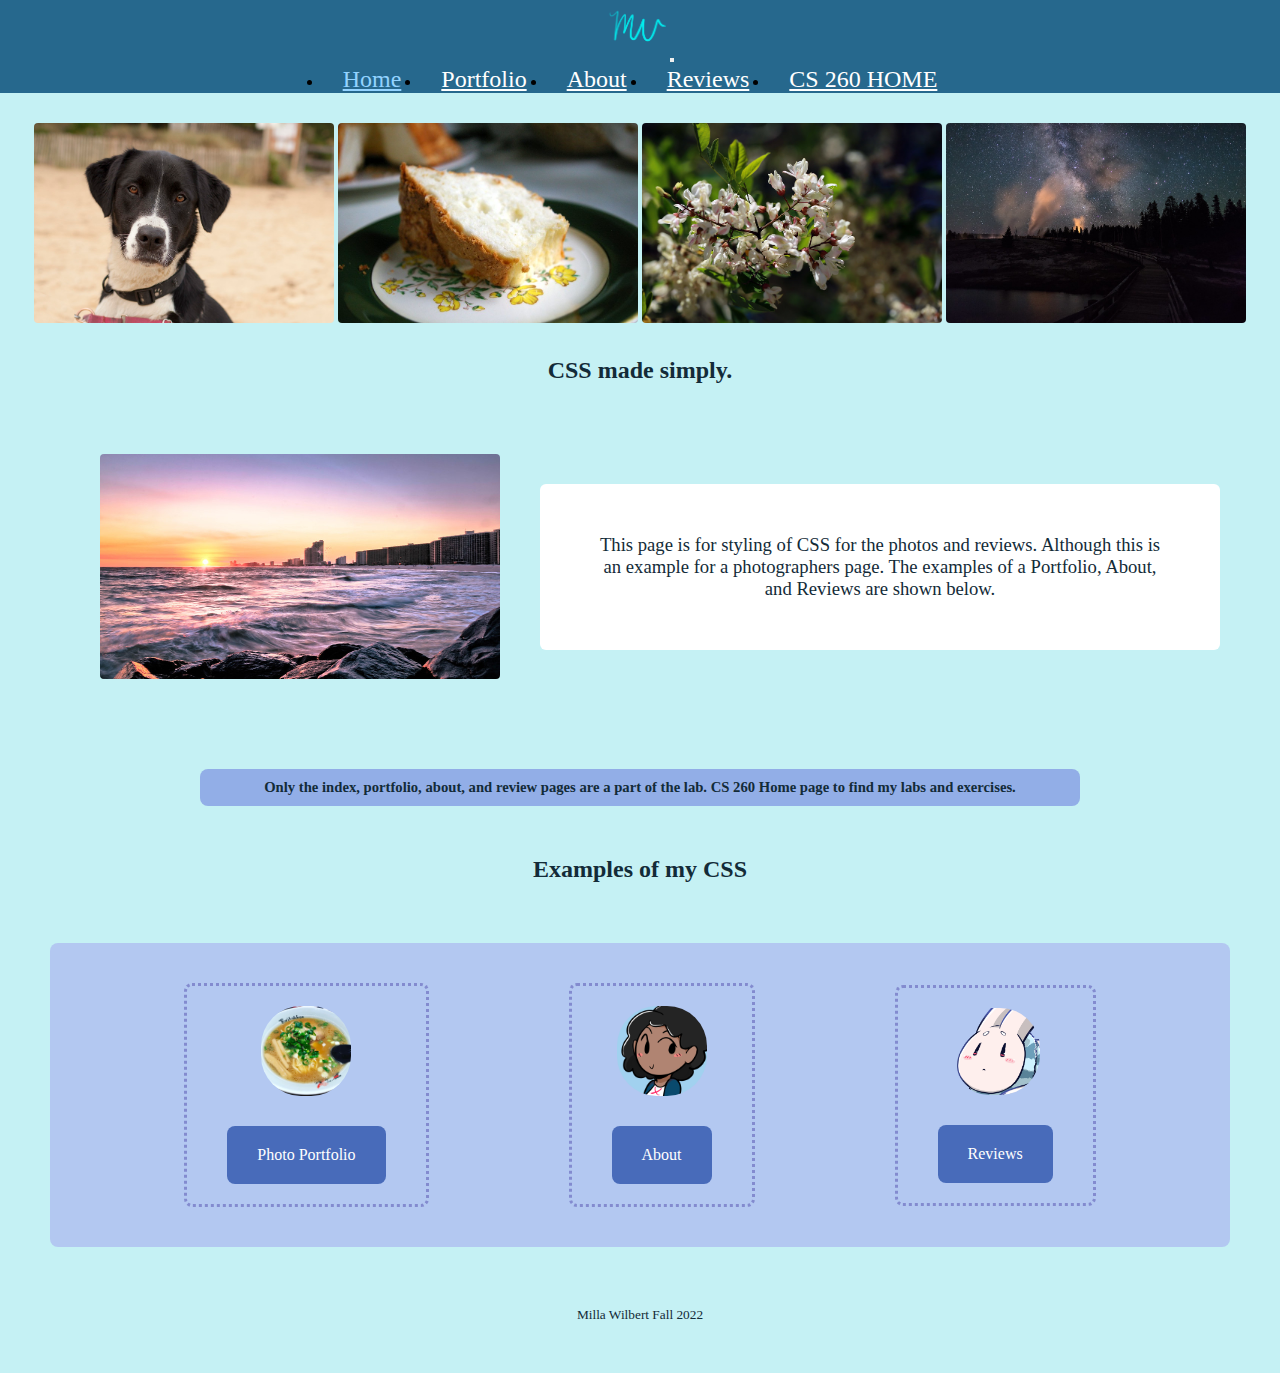
<file: index.html>
<!DOCTYPE html>
<html>
    <head>
        <link rel="stylesheet" href="https://cdn.jsdelivr.net/npm/bootstrap@4.1.3/dist/css/bootstrap.min.css" integrity="sha384-MCw98/SFnGE8fJT3GXwEOngsV7Zt27NXFoaoApmYm81iuXoPkFOJwJ8ERdknLPMO" crossorigin="anonymous">
        <link rel="stylesheet" href="styles.css"/>
        <meta charset="UTF-8"/>
         <meta name="viewport" content="width=device-width, initial-scale=1, shrink-to-fit=no">
        <title>PhotoLab</title>
    </head>
    <body>
        <!--<div class="navigation">
            <ul>
                <li><a href="/">CS 260 HOME</a></li>
                <li><p class = "currentPageLink">Photos</p></li>
                <li><a href="art.html">Art</a></li>
            </ul>
        </div>-->
        <nav class="navbar navbar-expand navbar-dark bg-dark">
            <a class="navbar-brand" href="#"><img class="logo" src="mw-logo.png"></a>
            <button class="navbar-toggler" type="button" data-toggle="collapse" data-target="#navbarNav" aria-controls="false" aria-label="Toggle-nvaigation">
                <span class="navbar-toggler-icon"></span>
            </button>
            <div class="collapse navbar-collapse" id="navbarNav">
                <ul class="navbar-nav">
                  <li class="nav-item active"><a class="na-link" href="#">Home</a></li>
                    <li class="nav-item"><a class="na-link" href="portfolio.html">Portfolio</a></li>
                    <li class="nav-item"><a class="na-link" href="about.html">About</a></li>
                    <li class="nav-item"><a class="na-link" href="reviews.html">Reviews</a></li>
                    <li class="nav-item"><a class="na-link" href="/">CS 260 HOME</a></li>
                </ul>
            </div>
        </nav>
        <img class="show-off-item" src="photos/dog-2.jpg"/>
        <img class="show-off-item" src="photos/cake-2.jpg"/>
        <img class="show-off-item" src="photos/blossoms.jpg"/>
        <img class="show-off-item" src="photos/stary-night.jpg"/>
        
        <h2>CSS made simply.</h2>
        
        <div class="profile-container">
            <img class="regular-item" src="photos/ocean.jpg"/>
            <p>This page is for styling of CSS for the photos and reviews.
            Although this is an example for a photographers page. The examples of a Portfolio, About,
            and Reviews are shown below.</p>
        </div>
        <h6>Only the index, portfolio, about, and review pages are a part of the lab. CS 260 Home page
        to find my labs and exercises.</h6>
        <h2>Examples of my CSS</h2>
        <div class="link-pages">
            <div class="link-item">
                <img class="circle-img" src="photos/ramen.jpg"/>
                <a class="link-button" href="portfolio.html">Photo Portfolio</a>
            </div>
            
            <div class="link-item">
                <img class="circle-img" src="MW.PNG"/>
                <a class="link-button" href="about.html">About</a>
            </div>
            
            <div class="link-item"> 
                <img class="circle-img" src="reviewers/reviewer-5.png">
                 <a class="link-button" href="reviews.html">Reviews</a>
            </div>
        </div>
        
        
        
        
        
        
        <!-- using the boostrap container
        <div class="container">
            <div class="row">
                <div class="col-md">
                </div>
        </div>-->
<script src="https://code.jquery.com/jquery-3.3.1.slim.min.js" integrity="sha384-q8i/X+965DzO0rT7abK41JStQIAqVgRVzpbzo5smXKp4YfRvH+8abtTE1Pi6jizo" crossorigin="anonymous"></script>
<script src="https://cdn.jsdelivr.net/npm/popper.js@1.14.3/dist/umd/popper.min.js" integrity="sha384-ZMP7rVo3mIykV+2+9J3UJ46jBk0WLaUAdn689aCwoqbBJiSnjAK/l8WvCWPIPm49" crossorigin="anonymous"></script>
<script src="https://cdn.jsdelivr.net/npm/bootstrap@4.1.3/dist/js/bootstrap.min.js" integrity="sha384-ChfqqxuZUCnJSK3+MXmPNIyE6ZbWh2IMqE241rYiqJxyMiZ6OW/JmZQ5stwEULTy" crossorigin="anonymous"></script>
</body>
<footer>
    <div class="info-box">
        <p>Milla Wilbert Fall 2022</p>
    </div>
    
</footer>

</html>
</file>
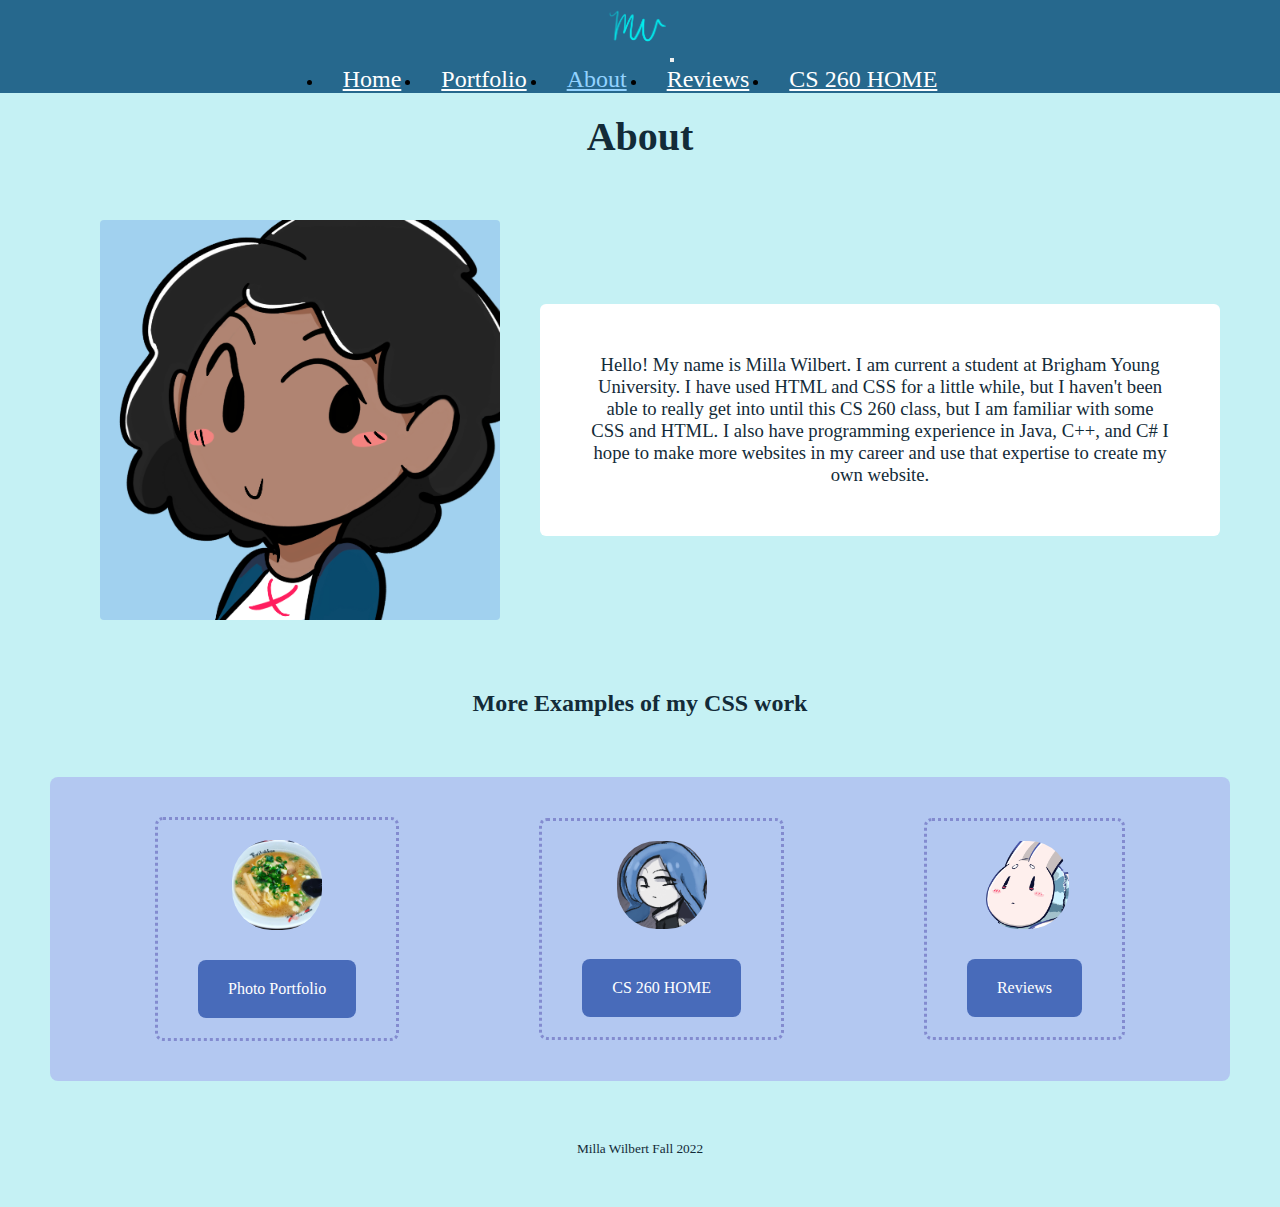
<file: about.html>
<!DOCTYPE html>
<html>
    <head>
        <link rel="stylesheet" href="https://cdn.jsdelivr.net/npm/bootstrap@4.1.3/dist/css/bootstrap.min.css" integrity="sha384-MCw98/SFnGE8fJT3GXwEOngsV7Zt27NXFoaoApmYm81iuXoPkFOJwJ8ERdknLPMO" crossorigin="anonymous">
        <link rel="stylesheet" href="styles.css"/>
        <meta charset="UTF-8"/>
         <meta name="viewport" content="width=device-width, initial-scale=1, shrink-to-fit=no">
        <title>About</title>
    </head>
    <body>
        <nav class="navbar navbar-expand navbar-dark bg-dark">
            <a class="navbar-brand" href="index.html"><img class="logo" src="mw-logo.png"></a>
            <button class="navbar-toggler" type="button" data-toggle="collapse" data-target="#navbarNav" aria-controls="false" aria-label="Toggle-nvaigation">
                <span class="navbar-toggler-icon"></span>
            </button>
            <div class="collapse navbar-collapse" id="navbarNav">
                <ul class="navbar-nav">
                    <li class="nav-item"><a class="na-link" href="index.html">Home</a></li>
                    <li class="nav-item"><a class="na-link" href="portfolio.html">Portfolio</a></li>
                    <li class="nav-item active"><a class="na-link" href="#">About</a></li>
                    <li class="nav-item"><a class="na-link" href="reviews.html">Reviews</a></li>
                    <li class="nav-item"><a class="na-link" href="/">CS 260 HOME</a></li>
                </ul>
            </div>
        </nav>
        <h1>About</h1>
        <div class="profile-container">
            <img class="regular-item" src="MW.PNG"/>
            <p>Hello! My name is Milla Wilbert. I am current a student at Brigham Young University.
        I have used HTML and CSS for a little while, but I haven't been able to really get into until this CS 260 class, 
        but I am familiar with some CSS and HTML.
        I also have programming experience in Java, C++, and C#
        I hope to make more websites in my career and use that expertise to create my own website.</p>
        </div>
        
        <h2> More Examples of my CSS work</h2>
         <div class="link-pages">
            <div class="link-item">
                <img class="circle-img" src="photos/ramen.jpg"/>
                <a class="link-button" href="portfolio.html">Photo Portfolio</a>
            </div>
            
            <div class="link-item">
                <img class="circle-img" src="cs-260-home.png"/>
                <a class="link-button" href="/">CS 260 HOME</a>
            </div>
            
            <div class="link-item"> 
                <img class="circle-img" src="reviewers/reviewer-5.png">
                 <a class="link-button" href="reviews.html">Reviews</a>
            </div>
        </div>
<script src="https://code.jquery.com/jquery-3.3.1.slim.min.js" integrity="sha384-q8i/X+965DzO0rT7abK41JStQIAqVgRVzpbzo5smXKp4YfRvH+8abtTE1Pi6jizo" crossorigin="anonymous"></script>
<script src="https://cdn.jsdelivr.net/npm/popper.js@1.14.3/dist/umd/popper.min.js" integrity="sha384-ZMP7rVo3mIykV+2+9J3UJ46jBk0WLaUAdn689aCwoqbBJiSnjAK/l8WvCWPIPm49" crossorigin="anonymous"></script>
<script src="https://cdn.jsdelivr.net/npm/bootstrap@4.1.3/dist/js/bootstrap.min.js" integrity="sha384-ChfqqxuZUCnJSK3+MXmPNIyE6ZbWh2IMqE241rYiqJxyMiZ6OW/JmZQ5stwEULTy" crossorigin="anonymous"></script>
</body>
<footer>
    <div class="info-box">
        <p>Milla Wilbert Fall 2022</p>
    </div>
</footer>

</html>
</file>
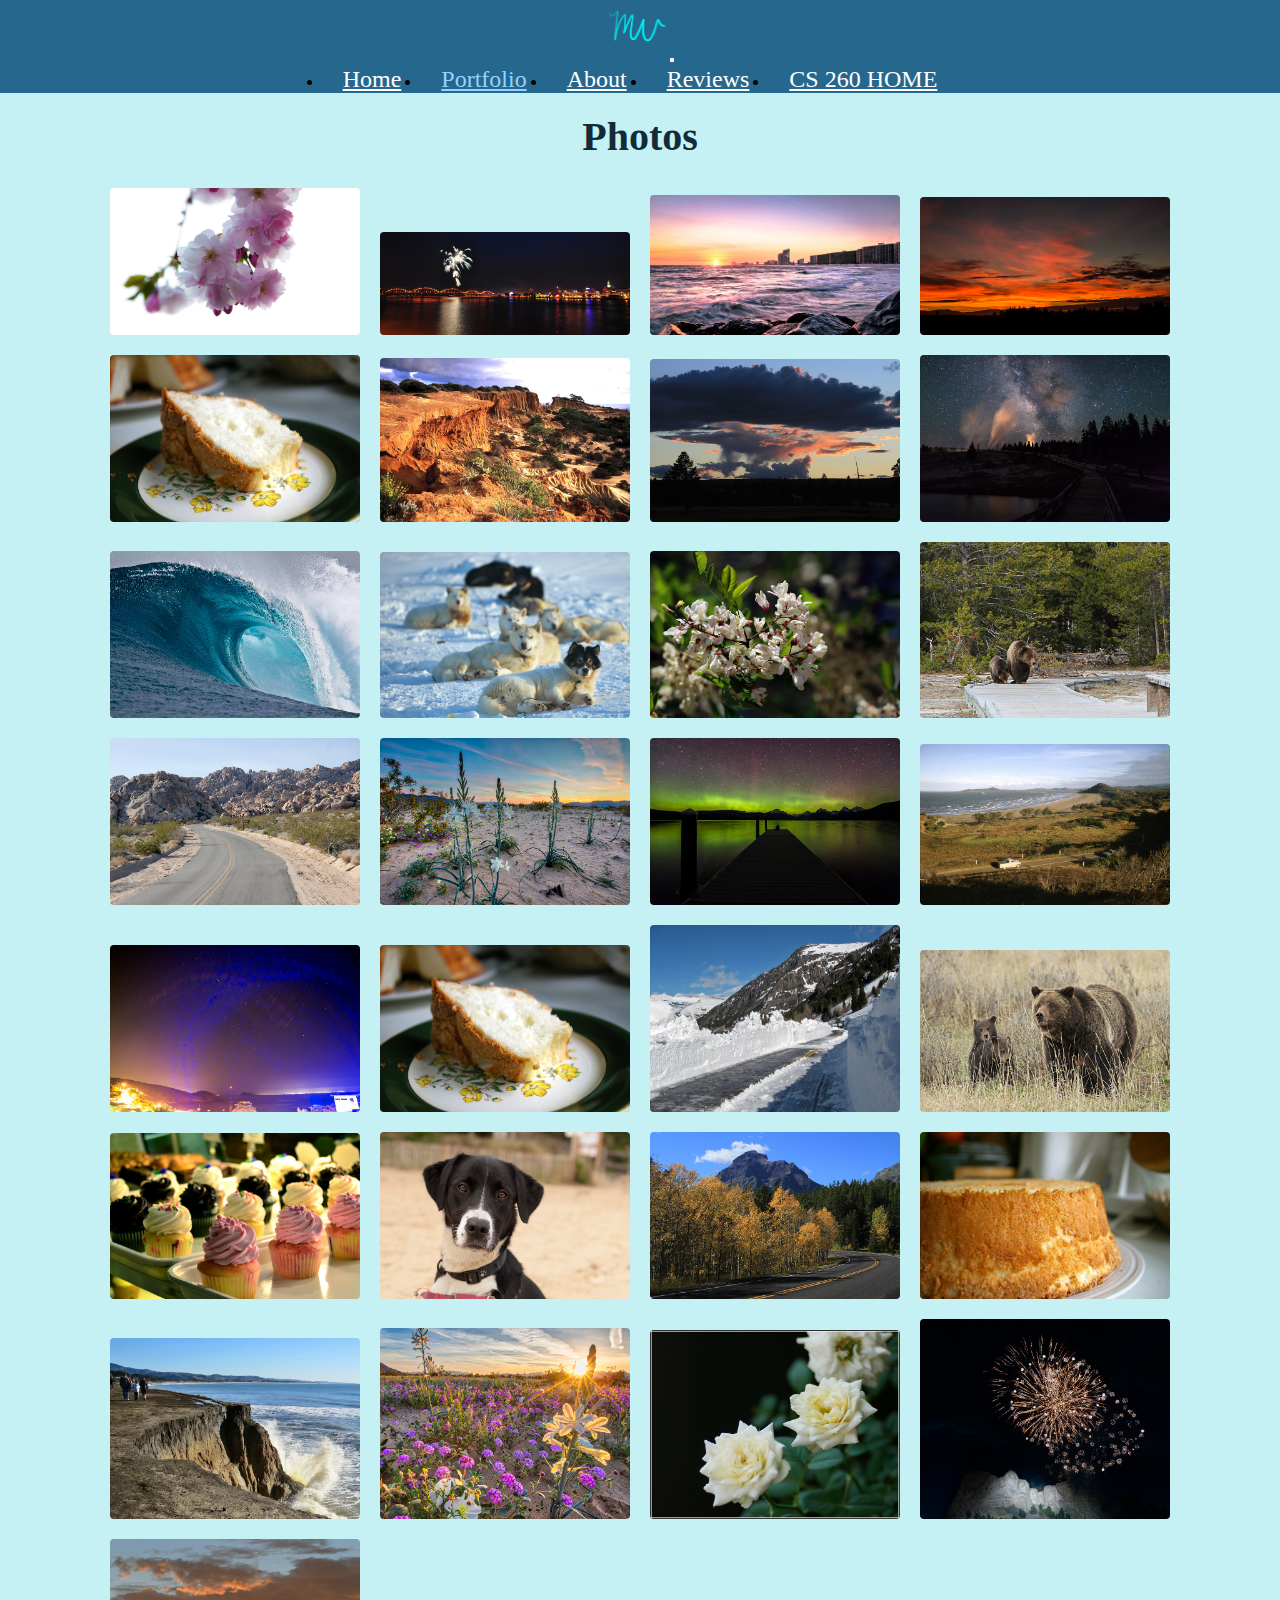
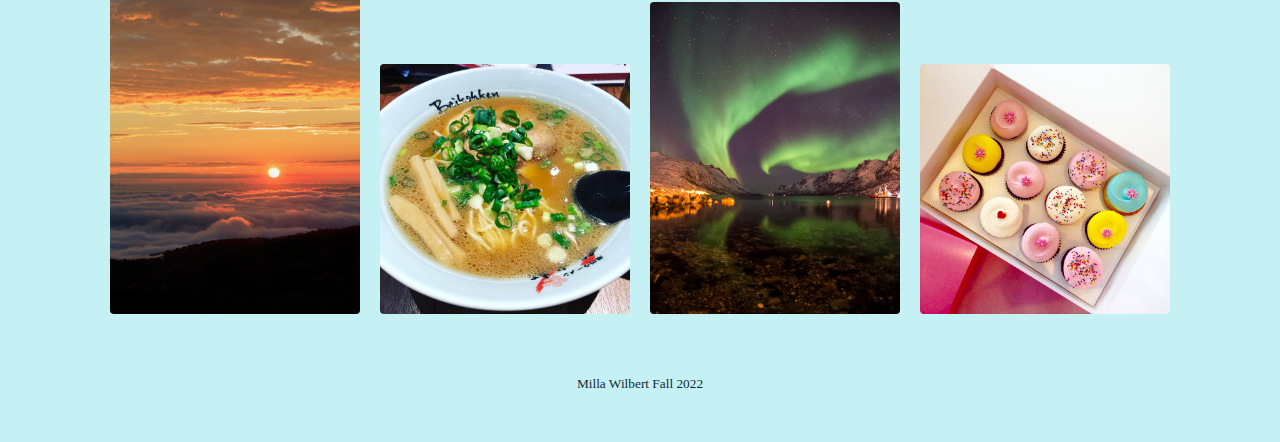
<file: portfolio.html>
<!DOCTYPE html>
<html>
    <head>
        <link rel="stylesheet" href="https://cdn.jsdelivr.net/npm/bootstrap@4.1.3/dist/css/bootstrap.min.css" integrity="sha384-MCw98/SFnGE8fJT3GXwEOngsV7Zt27NXFoaoApmYm81iuXoPkFOJwJ8ERdknLPMO" crossorigin="anonymous">
        <link rel="stylesheet" href="styles.css"/>
        <meta charset="UTF-8"/>
         <meta name="viewport" content="width=device-width, initial-scale=1, shrink-to-fit=no">
        <title>PhotoLab</title>
    </head>
    <body>
        <nav class="navbar navbar-expand navbar-dark bg-dark">
            <a class="navbar-brand" href="index.html"><img class="logo" src="mw-logo.png"></a>
            <button class="navbar-toggler" type="button" data-toggle="collapse" data-target="#navbarNav" aria-controls="false" aria-label="Toggle-nvaigation">
                <span class="navbar-toggler-icon"></span>
            </button>
            <div class="collapse navbar-collapse" id="navbarNav">
                <ul class="navbar-nav">
                    <li class="nav-item"><a class="na-link" href="index.html">Home</a></li>
                    <li class="nav-item active"><a class="na-link" href="#">Portfolio</a></li>
                    <li class="nav-item"><a class="na-link" href="about.html">About</a></li>
                    <li class="nav-item"><a class="na-link" href="reviews.html">Reviews</a></li>
                    <li class="nav-item"><a class="na-link" href="/">CS 260 HOME</a></li>
                </ul>
            </div>
        </nav>
        <h1>Photos</h1>
        <div="masonry">
            <img class="masonry-item" src="photos/blossoms-3.jpg">
            <img class="masonry-item" src="photos/fireworks.jpg">
            <img class="masonry-item" src="photos/ocean.jpg">
            <img class="masonry-item" src="photos/sunset.jpg">
           
           <img class="masonry-item" src="photos/cake-2.jpg">
            <img class="masonry-item" src="photos/canyon.jpg"/>
            <img class="masonry-item" src="photos/clouds.jpg">
            
            <img class="masonry-item" src="photos/stary-night.jpg">
            <img class="masonry-item" src="photos/wave.jpg">
            <img class="masonry-item" src="photos/dog-1.jpg">
            <img class="masonry-item" src="photos/blossoms.jpg">
            
            <img class="masonry-item" src="photos/bears-1.jpg">
            <img class="masonry-item" src="photos/road-3.jpg">
            <img class="masonry-item" src="photos/lily-1.jpg">
            <img class="masonry-item" src="photos/aurora-2.jpg">
            <img class="masonry-item" src="photos/road.jpg">
            
            <img class="masonry-item" src="photos/odd-light.jpg">
            <img class="masonry-item" src="photos/cake-2.jpg">
            <img class="masonry-item" src="photos/road-2.jpg">
            <img class="masonry-item" src="photos/bears-2.jpg">
            
            <img class="masonry-item" src="photos/cupcakes-2.jpg">
            
            <img class="masonry-item" src="photos/dog-2.jpg">
            <img class="masonry-item" src="photos/road-4.jpg">
            <img class="masonry-item" src="photos/cake.jpg">
            
            <img class="masonry-item" src="photos/beach-1.jpg">
            <img class="masonry-item" src="photos/lily-2.jpg">
            <img class="masonry-item" src="photos/roses.jpg">
            <img class="masonry-item" src="photos/fireworks-2.jpg">
            <img class="masonry-item" src="photos/sunset-4.jpg">
            <img class="masonry-item" src="photos/ramen.jpg">
            <img class="masonry-item" src="photos/aurora-1.jpg">
            <img class="masonry-item" src="photos/cupcakes.jpg">
        </div>
<script src="https://code.jquery.com/jquery-3.3.1.slim.min.js" integrity="sha384-q8i/X+965DzO0rT7abK41JStQIAqVgRVzpbzo5smXKp4YfRvH+8abtTE1Pi6jizo" crossorigin="anonymous"></script>
<script src="https://cdn.jsdelivr.net/npm/popper.js@1.14.3/dist/umd/popper.min.js" integrity="sha384-ZMP7rVo3mIykV+2+9J3UJ46jBk0WLaUAdn689aCwoqbBJiSnjAK/l8WvCWPIPm49" crossorigin="anonymous"></script>
<script src="https://cdn.jsdelivr.net/npm/bootstrap@4.1.3/dist/js/bootstrap.min.js" integrity="sha384-ChfqqxuZUCnJSK3+MXmPNIyE6ZbWh2IMqE241rYiqJxyMiZ6OW/JmZQ5stwEULTy" crossorigin="anonymous"></script>
</body>
<footer>
    <div class="info-box">
        <p>Milla Wilbert Fall 2022</p>
    </div>
    
</footer>

</html>
</file>
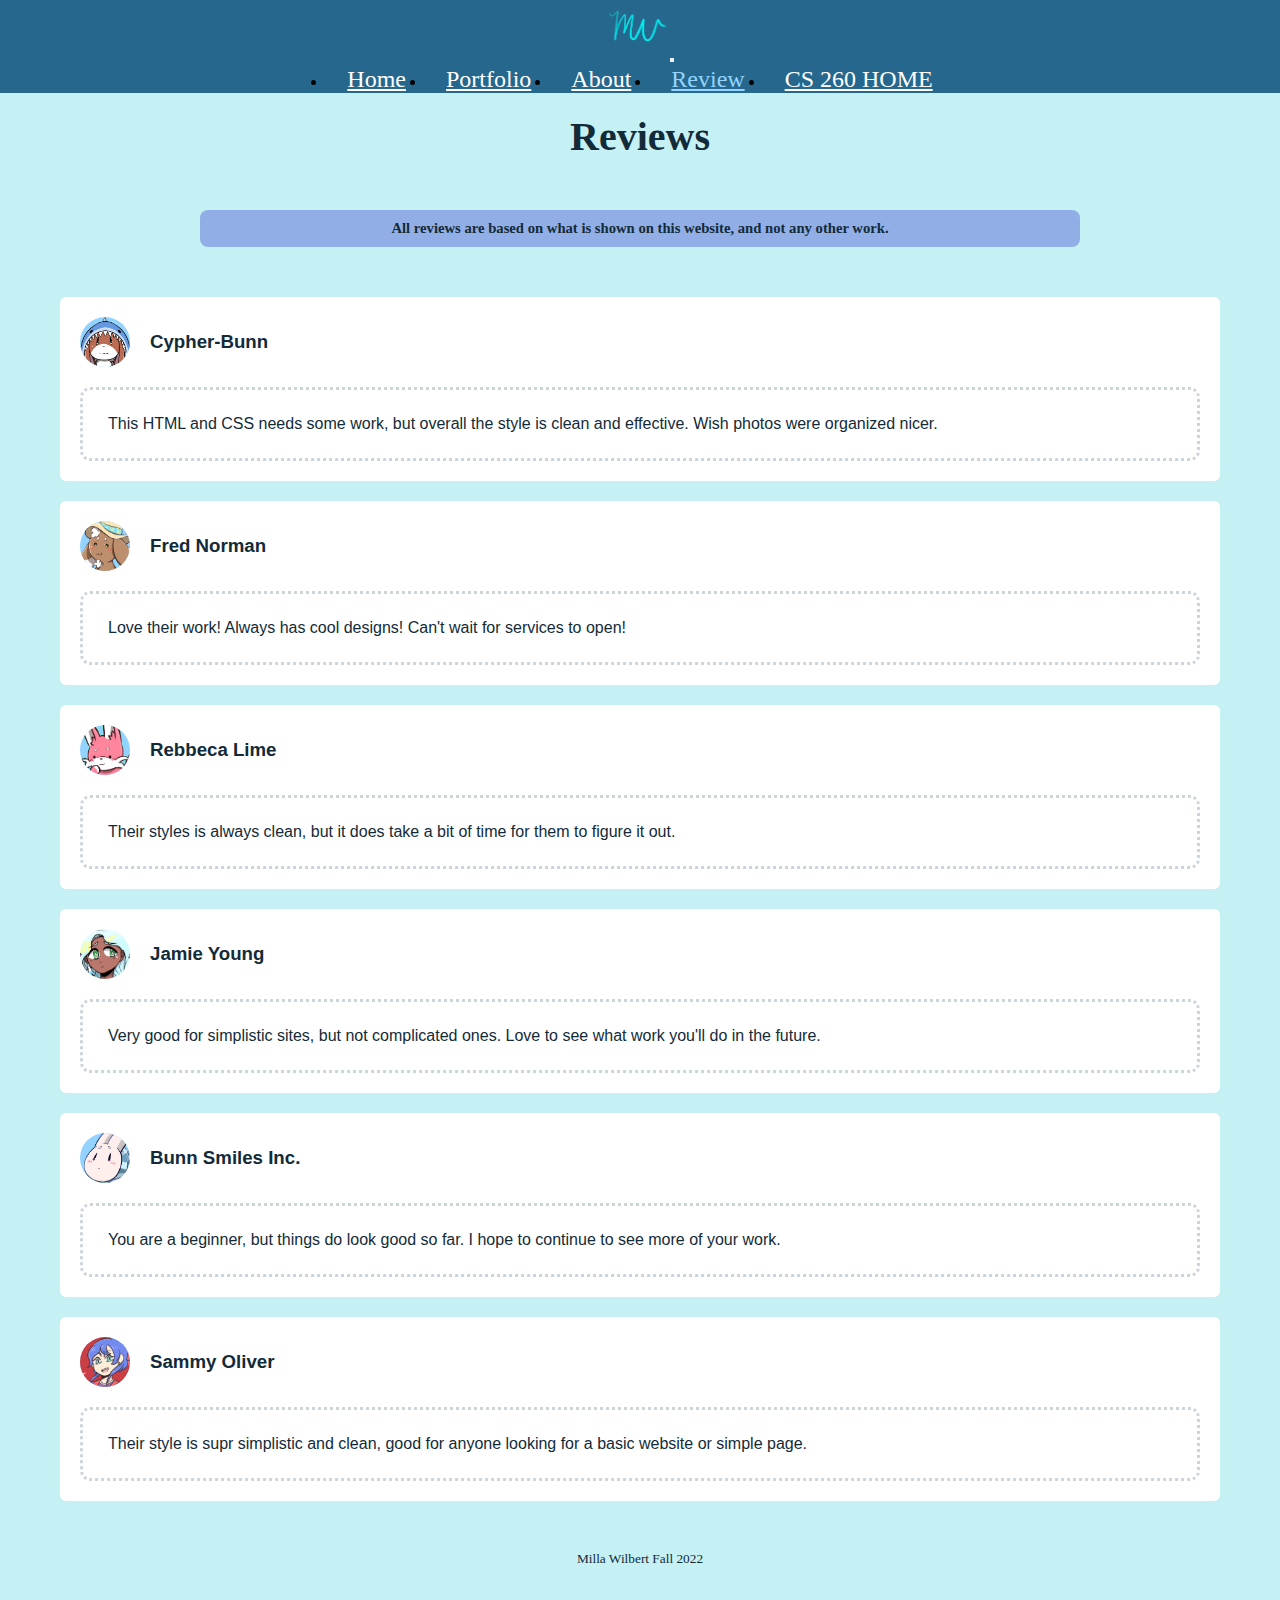
<file: reviews.html>
<!DOCTYPE html>
<html>
    <head>
        <link rel="stylesheet" href="https://cdn.jsdelivr.net/npm/bootstrap@4.1.3/dist/css/bootstrap.min.css" integrity="sha384-MCw98/SFnGE8fJT3GXwEOngsV7Zt27NXFoaoApmYm81iuXoPkFOJwJ8ERdknLPMO" crossorigin="anonymous">
        <link rel="stylesheet" href="styles.css"/>
        <meta charset="UTF-8"/>
         <meta name="viewport" content="width=device-width, initial-scale=1, shrink-to-fit=no">
        <title>PhotoLab</title>
    </head>
    <body>
        <!--<div class="navigation">
            <ul>
                <li><a href="/">CS 260 HOME</a></li>
                <li><p class = "currentPageLink">Photos</p></li>
                <li><a href="art.html">Art</a></li>
            </ul>
        </div>-->
        <nav class="navbar navbar-expand navbar-dark bg-dark">
            <a class="navbar-brand" href="index.html"><img class="logo" src="mw-logo.png"></a>
            <button class="navbar-toggler" type="button" data-toggle="collapse" data-target="#navbarNav" aria-controls="false" aria-label="Toggle-nvaigation">
                <span class="navbar-toggler-icon"></span>
            </button>
            <div class="collapse navbar-collapse" id="navbarNav">
                <ul class="navbar-nav">
                  <li class="nav-item"><a class="na-link" href="index.html">Home</a></li>
                    <li class="nav-item "><a class="na-link" href="portfolio.html">Portfolio</a></li>
                    <li class="nav-item"><a class="na-link" href="about.html">About</a></li>
                    <li class="nav-item active"><a class="na-link" href="reviews.html">Review</a></li>
                    <li class="nav-item"><a class="na-link" href="/">CS 260 HOME</a></li>
                </ul>
            </div>
        </nav>
        <h1>Reviews</h1>
        <h6>All reviews are based on what is shown on this website, and not any other work.</h6>
        <div class="review-box">
            <div class="user-data">
                <img class="user-img" src="reviewers/reviewer-1.png">
                <p class="username">Cypher-Bunn</p>
            </div>
            <p class="review-response">This HTML and CSS needs some work, but overall the style is clean and effective.
            Wish photos were organized nicer.</p>
        </div>
         <div class="review-box">
             <div class="user-data">
                <img class="user-img" src="reviewers/reviewer-2.png">
                 <p class="username">Fred Norman</p> 
             </div>
            <p class="review-response">Love their work! Always has cool designs! Can't wait for services to open!</p>
        </div>
         <div class="review-box">
             <div class="user-data">
                 <img class="user-img" src="reviewers/reviewer-3.png">
                 <p class="username">Rebbeca Lime</p>
             </div>
            <p class="review-response">Their styles is always clean, but it does take a bit of time for them to figure it out.</p>
        </div>
        <div class="review-box">
            <div class="user-data">
                <img class="user-img" src="reviewers/reviewer-4.jpg">
                <p class="username">Jamie Young</p>
            </div>
            <p class="review-response">Very good for simplistic sites, but not complicated ones. Love to see what work you'll do in the future.</p>
        </div>
        <div class="review-box">
            <div class="user-data">
                <img class="user-img" src="reviewers/reviewer-5.png">
                <p class="username">Bunn Smiles Inc.</p>
            </div>
            <p class="review-response">You are a beginner, but things do look good so far. I hope to continue to see more of your work.</p>
        </div>
        <div class="review-box">
            <div class="user-data">
                <img class="user-img" src="reviewers/reviewer-6.png" >
                <p class="username">Sammy Oliver</p>
            </div>
            <p class="review-response">Their style is supr simplistic and clean, good for anyone looking for a basic website or simple page.</p>
        </div>
        
        
<script src="https://code.jquery.com/jquery-3.3.1.slim.min.js" integrity="sha384-q8i/X+965DzO0rT7abK41JStQIAqVgRVzpbzo5smXKp4YfRvH+8abtTE1Pi6jizo" crossorigin="anonymous"></script>
<script src="https://cdn.jsdelivr.net/npm/popper.js@1.14.3/dist/umd/popper.min.js" integrity="sha384-ZMP7rVo3mIykV+2+9J3UJ46jBk0WLaUAdn689aCwoqbBJiSnjAK/l8WvCWPIPm49" crossorigin="anonymous"></script>
<script src="https://cdn.jsdelivr.net/npm/bootstrap@4.1.3/dist/js/bootstrap.min.js" integrity="sha384-ChfqqxuZUCnJSK3+MXmPNIyE6ZbWh2IMqE241rYiqJxyMiZ6OW/JmZQ5stwEULTy" crossorigin="anonymous"></script>
</body>
<footer>
    <div class="info-box">
        <p>Milla Wilbert Fall 2022</p>
    </div>
    
</footer>

</html>
</file>
<file: styles.css>
*{
    padding:0px;
    margin:0px;
    box-sizing:border-box;
}

body{
    background-color:#C5F1F4;
    margin:0px;
    text-align:center;
}

p, h1, h2, h3, h4, h5, h6{
    font-family:Didot, serif;
    color:#132B38;
}

h1{
    font-size:2.5em;
    font-weight:bold;
    margin:20px;
}

h2{
    font-size:1.5em;
    font-weight:bold;
    margin:30px;
}

p{
    font-size:14pt;
    margin:0px;
    padding:0px;
}

h6{
    font-size:11pt;
    font-weight:bold;
    padding:10px 5px;
    border-radius:8px;
    background-color:#92AEE7;
    margin:50px 200px;
}

footer{
    background-color:#C5F1F4;
    margin:0px;
    text-align:center;
}

footer p{
    font-size:10pt;
}

.image-box{
    width:100%;
}

.currentPageLink{
  color:#7BDEEF;
  font-weight:bold;
}

/*a, a:visited{
    text-decoration: none;
    color:#FFFFFF;
    font-family: Didot, serif;
    font-size:16px;
}

a:hover, a:visited:hover{
    color:#7BDEEF;
    font-family: Didot, serif;
    font-size:16px;
}*/

.navigation{
    display:flex;
    justify-content:center;
    padding:20px;
    margin:30px 0px;
    background-color:#26688D;
}

.navigation ul{
    list-style-type: none;
}

.navigation ul li{
    display:inline-block;
    margin: 0px 40px;
}

img{
    width:100%;
}

.bg-dark{
    background:#26688D !important;
}

.na-link, .na-link:visited{
    color:#FFFFFF;
    margin:0px 20px;
    font-family: Didot, serif;
    font-size:18pt;
    text-align:center;
}

.na-link:hover, .na-link:visited:hover{
    color:#93D3FF;
    font-family: Didot, serif;
    font-size:18pt;
}

.nav-item.active .na-link{
    color:#93D3FF;
    text-decoration: underline;
}

.navbar-brand, .navbar-brand:visited{
    font-family: Didot, serif;
    font-size:18pt;
    color:#FFFFFF;
}

.navbar-brand:hover, .navbar-brand:visited:hover{
    font-family: Didot, serif;
    font-size:18pt;
    color:#93D3FF;
    text-decoration: underline;
}

.navbar-nav{
    display:flex;
    justify-content:center;
}

.row{
    margin:30px 10px !important;
}

.col-md{
    background:#26688D;
    margin-right:10px;
    padding:5px;
    border-radius:8px;
    width:300px;
}

.masonry{
    column-count:6;
    column-gap: 1em;
    display:flex;
    flex-direction:row;
}

.masonry-item{
    width:250px;
    margin:0.5em 0.5em;
    border-radius:4px;
}

.show-off-item{
    width:300px;
    border-radius:4px;
    margin-top:30px;
}

.review-box{
    background-color:#FFFFFF;
    padding:20px;
    border-radius:6px;
    margin-bottom:20px;
    font-size:14pt;
    text-align:left;
    margin:0px 60px 20px 60px;
}

.user-img{
    border-radius:40px;
    width:50px;
    height:50px;
    background-color:#93D3FF;
    margin-right:20px;
    display:inline-block;
    vertical-align: middle;
}

.review-response{
    display:block;
    font-family:Veranda, sans-serif;
    font-size:12pt;
    margin-top:20px;
    padding:25px;
    border-style:dotted;
    border-radius:10px;
    border-color:#CCD5DC;
}

.regular-item{
    width:400px;
    border-radius:4px;
    margin:40px;
    display:inline-block;
}

.profile-container{
    display:flex;
    justify-content:center;
    align-items:center;
    align-self:center;
    margin:0px 60px;
}

.profile-container p{
    background-color:#FFFFFF;
    padding:50px;
    border-radius:6px;
}

.username{
    font-weight:bold;
    margin-right:20px;
    margin-top:0px;
    font-family:Veranda, sans-serif;
    
}

.user-data{
    display:flex;
    align-items:center;
}

.logo{
    width:60px;
}

.link-pages{
    display:flex;
    align-items:center;
    justify-content:center;
    margin:60px 50px;
    flex-direction:row;
    text-align:center;
    align-self:center;
    background-color:#B3C8F1;
    border-radius:8px;
    vertical-align:middle;
    padding:40px 0px;
}

.link-item{
    display:flex;
    flex-direction:column;
    margin:0px 70px;
    align-items:center;
    border-style:dotted;
    border-radius:8px;
    border-color:#838BCF;
    padding:20px 40px;
}

.link-button, .link-button:visited{
    padding:20px 30px;
    background-color:#486BBA;
    color:#FFFFFF;
    border-radius:8px;
    text-decoration:none;
}

.link-button:hover, .link-button:visited:hover{
    padding:20px 30px;
    background-color:#213E80;
    color:#FFFFFF;
    border-radius:8px;
    text-decoration:none;
}

.circle-img{
    width:90px;
    border-radius:40px;
    margin-bottom:30px;
}

.info-box{
    margin:50px 100px;
}
</file>
